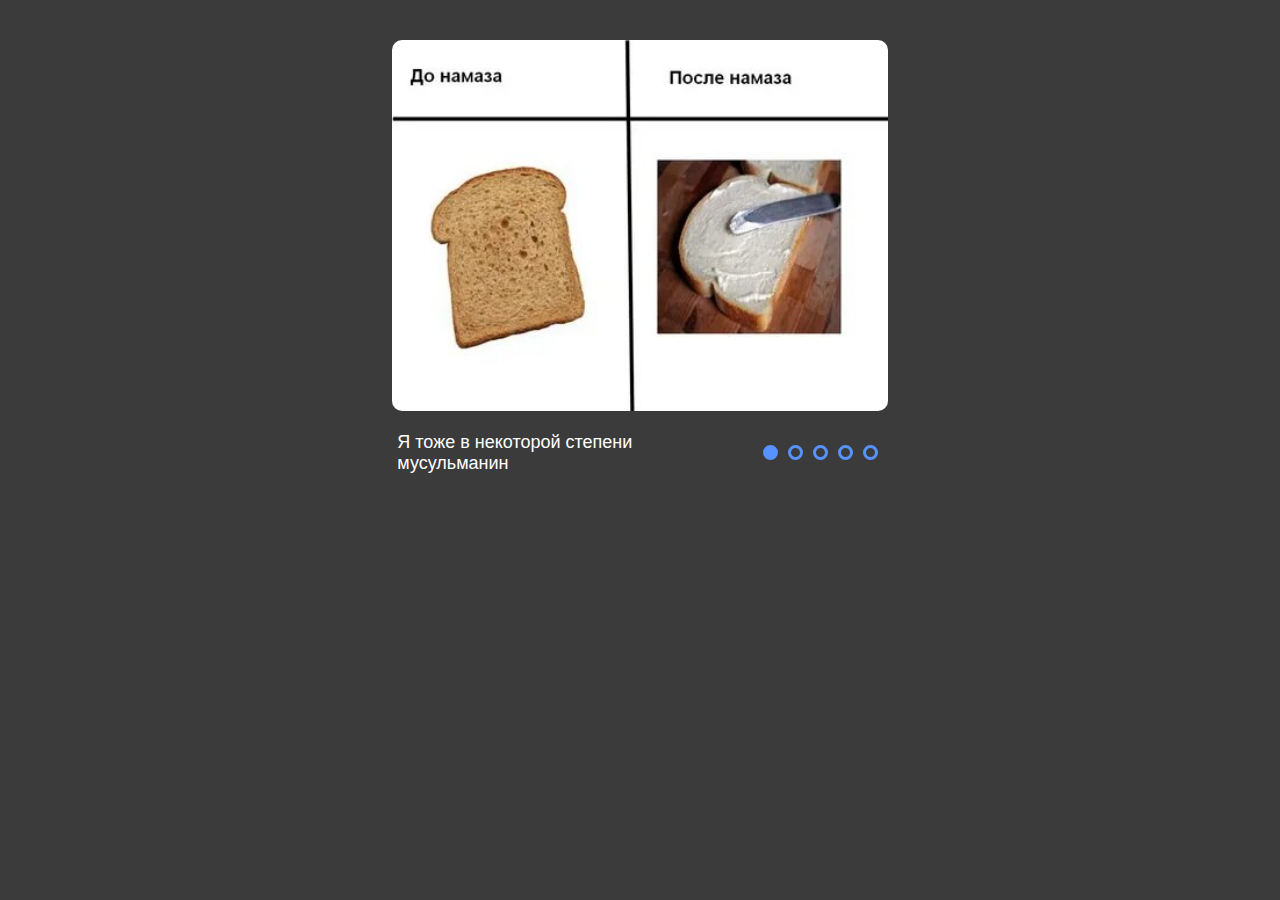
<file: index.html>
<!DOCTYPE html>
<html lang="en">
<head>
    <meta charset="UTF-8">
    <meta http-equiv="X-UA-Compatible" content="IE=edge">
    <meta name="viewport" content="width=device-width, initial-scale=1.0">
    <link rel="stylesheet" href="./style.css">
    <title>MEM Slider</title>
</head>
<body>
    <div class="wrapper">
        <div class="slider">
                <input type="radio" name="radio" id="sl1" checked>
                <input type="radio" name="radio" id="sl2">
                <input type="radio" name="radio" id="sl3">
                <input type="radio" name="radio" id="sl4">
                <input type="radio" name="radio" id="sl5">
            <div class="slides">
                <div class="slide slide1">
                    <img src="./assets/img/1.jpg" alt="">
                </div>
                <div class="slide slide2">
                    <img src="./assets/img/2.jpg" alt="">
                </div>
                <div class="slide slide3">
                    <img src="./assets/img/3.jpg" alt="">
                </div>
                <div class="slide slide4">
                    <img src="./assets/img/4.jpg" alt="">
                </div>
                <div class="slide slide5">
                    <img src="./assets/img/5.jpg" alt="">
                </div>
            </div>
            <div class="controls">
                <div class="mem-titles">
                    <div class="mem-title t1">Я тоже в некоторой степени мусульманин</div>
                    <div class="mem-title">Где сабмит на кроссчек?</div>
                    <div class="mem-title">Я и дедлайн очередного таска</div>
                    <div class="mem-title">А хз</div>
                    <div class="mem-title">Когда сумел запилить слайдер на чистом CSS</div>
                </div>
                <div class="labels">
                    <label for="sl1" class="bar"><i class="click-catcher"></i></label>
                    <label for="sl2" class="bar"><i class="click-catcher"></i></label>
                    <label for="sl3" class="bar"><i class="click-catcher"></i></label>
                    <label for="sl4" class="bar"><i class="click-catcher"></i></label>
                    <label for="sl5" class="bar"><i class="click-catcher"></i></label>
                </div>
            </div>
        </div>
    </div>
</body>
</html>
</file>
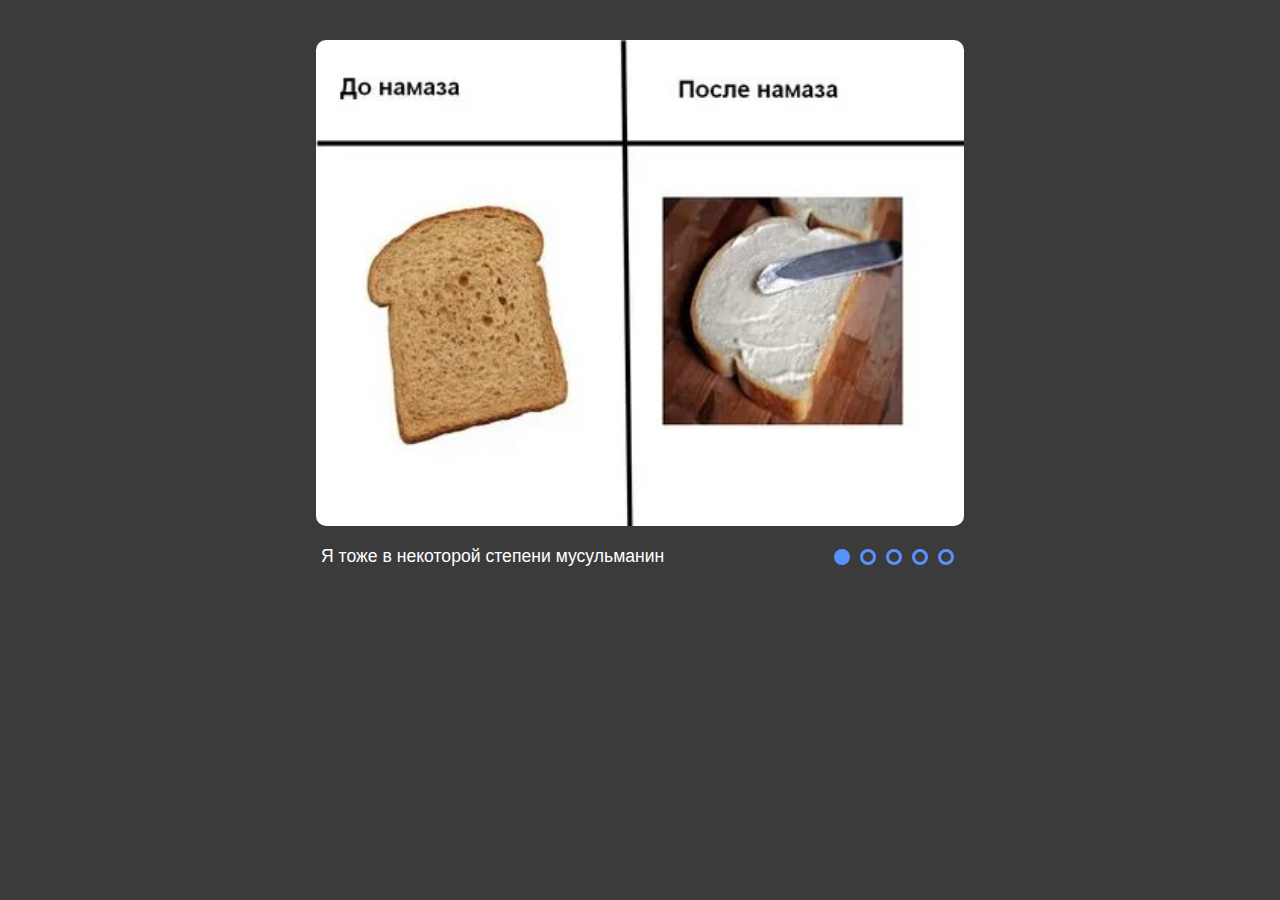
<file: cssMemSlider/index.html>
<!DOCTYPE html>
<html lang="en">
<head>
    <meta charset="UTF-8">
    <meta http-equiv="X-UA-Compatible" content="IE=edge">
    <meta name="viewport" content="width=device-width, initial-scale=1.0">
    <link rel="stylesheet" href="./style.css">
    <title>MEM Slider</title>
</head>
<body>
    <div class="wrapper">
        <div class="slider">
                <input type="radio" name="radio" id="sl1" checked>
                <input type="radio" name="radio" id="sl2">
                <input type="radio" name="radio" id="sl3">
                <input type="radio" name="radio" id="sl4">
                <input type="radio" name="radio" id="sl5">
            <div class="slides">
                <div class="slide slide1">
                    <img src="./assets/img/1.jpg" alt="">
                </div>
                <div class="slide slide2">
                    <img src="./assets/img/2.jpg" alt="">
                </div>
                <div class="slide slide3">
                    <img src="./assets/img/3.jpg" alt="">
                </div>
                <div class="slide slide4">
                    <img src="./assets/img/4.jpg" alt="">
                </div>
                <div class="slide slide5">
                    <img src="./assets/img/5.jpg" alt="">
                </div>
            </div>
            <div class="controls">
                <div class="mem-titles">
                    <div class="mem-title t1">Я тоже в некоторой степени мусульманин</div>
                    <div class="mem-title">Где сабмит на кроссчек?</div>
                    <div class="mem-title">Я и дедлайн очередного таска</div>
                    <div class="mem-title">А хз</div>
                    <div class="mem-title">Когда получил макс скор за автотест</div>
                </div>
                <div class="labels">
                    <label for="sl1" class="bar"><i class="click-catcher"></i></label>
                    <label for="sl2" class="bar"><i class="click-catcher"></i></label>
                    <label for="sl3" class="bar"><i class="click-catcher"></i></label>
                    <label for="sl4" class="bar"><i class="click-catcher"></i></label>
                    <label for="sl5" class="bar"><i class="click-catcher"></i></label>
                </div>
            </div>
        </div>
    </div>
</body>
</html>
</file>
<file: style.css>
*{
    box-sizing: border-box;
    margin: 0;
    padding: 0;
}

body {
    margin: 0;
    background-color: rgb(59, 59, 59)
}
.wrapper {
    display: flex;
    height: 100vh;
    width: 43vw;
    margin: 0 auto;
    flex-direction: column;
}

.wrapper input {
   display: none;
}

.slider {
    gap: 20px;
    display: flex;
    width: 90%;
    height: 100%;
    flex-direction: column;
    overflow-x: hidden;
    margin: 40px auto 0;
}

.slides {
    width: 500%;
    display: flex;
    flex-direction: row;
}

.slide {
    display: flex;
    min-width: 20%;
    width: 20%;
    height: auto;
    overflow-y: hidden;
    max-height: 600px;
    transition: 0.5s;
}

.slide img {
    width: 100%;
    height: auto;
    align-self: center;
    border-radius: 10px;
}

.controls {
    display: flex;
    justify-content: space-between;
    margin: 0 auto;
    width: 100%;
    align-items: center;
}

.mem-titles {
    display: flex;
    width: 80%;
    height: 100%;
    flex-direction: row;
    overflow-x: hidden;
}

.mem-title {
    display: flex;
    min-width: 100%;
    height: 100%;
    transition: 0.7s;
    color: #fff;
    padding-left: 5px;
    font-family: -apple-system, BlinkMacSystemFont, 'Segoe UI', Roboto, Oxygen, Ubuntu, Cantarell, 'Open Sans', 'Helvetica Neue', sans-serif;
    font-size: 18px;
}

.labels {
    display: flex;
    min-width: 30%;
    width: 30%;
    margin: 0 auto;
    justify-content: flex-end;
    gap: 10px;
    padding-right: 10px;
}

.bar {
    display: block;
    width: 15px;
    height: 15px;
    cursor: pointer;
    border: 3px solid rgb(88, 146, 255);
    border-radius: 15px;
    background-color: rgba(127, 255, 212, 0);
}

.bar:hover {
    background-color: rgb(88, 146, 255);
    opacity: 0.8;
}

.click-catcher {
    display: block;
    width: 25px;
    height: 25px;
    margin-top: -8px;
    margin-left: -7.5px;
}

#sl1:checked ~ .slides > .slide1{
    margin-left: 0%;
}

#sl2:checked ~ .slides > .slide1{
    margin-left: -20%;
}

#sl3:checked ~ .slides > .slide1{
    margin-left: -40%;
}

#sl4:checked ~ .slides > .slide1{
    margin-left: -60%;
}

#sl5:checked ~ .slides > .slide1{
    margin-left: -80%;
}

#sl1:checked ~ .controls > .mem-titles > .t1{
    margin-left: 0%;
}

#sl2:checked ~ .controls > .mem-titles > .t1{
    margin-left: -100%;
}

#sl3:checked ~ .controls > .mem-titles > .t1{
    margin-left: -200%;
}

#sl4:checked ~ .controls > .mem-titles > .t1{
    margin-left: -300%;
}

#sl5:checked ~ .controls > .mem-titles > .t1{
    margin-left: -400%;
}

#sl1:checked ~ .controls > .labels > label:nth-of-type(1){
    background: rgb(88, 146, 255);
}

#sl2:checked ~ .controls > .labels > label:nth-of-type(2){
    background: rgb(88, 146, 255);
}

#sl3:checked ~ .controls > .labels > label:nth-of-type(3){
    background: rgb(88, 146, 255);
}

#sl4:checked ~ .controls > .labels > label:nth-of-type(4){
    background: rgb(88, 146, 255);
}

#sl5:checked ~ .controls > .labels > label:nth-of-type(5){
    background: rgb(88, 146, 255);
}


@media (max-width: 800px) {
    .wrapper {
        width: 100%;
    }
}

@media (max-width: 720px) {
.controls {
    flex-direction: column;
    gap: 20px;
}

.mem-title {
    justify-content: center;
    text-align: center;
    padding: 0;
}

.labels {
    justify-content: center;
    padding: 0;
}
}
</file>
<file: cssMemSlider/style.css>
*{
    box-sizing: border-box;
    margin: 0;
    padding: 0;
}

body {
    margin: 0;
    background-color: rgb(59, 59, 59)
}
.wrapper {
    display: flex;
    height: 100vh;
    width: 43vw;
    min-width: 720px;
    margin: 0 auto;
    flex-direction: column;
}

.wrapper input {
   display: none;
}

.slider {
    display: flex;
    width: 90%;
    height: 100%;
    max-width: 800px;
    flex-direction: column;
    overflow-x: hidden;
    margin: 40px auto 0;
}

.slides {
    width: 500%;
    display: flex;
    flex-direction: row;
    margin-bottom: 20px;
}

.slide {
    display: flex;
    min-width: 20%;
    width: 20%;
    max-width: 720px;
    height: auto;
    overflow-y: hidden;
    max-height: 600px;
    transition: 0.5s;
}

.slide img {
    width: 100%;
    max-width: 800px;
    height: auto;
    align-self: center;
    border-radius: 10px;
}

.controls {
    display: flex;
    justify-content: space-between;
    margin: 0 auto;
    width: 100%;
    height: fit-content;
    align-items: center;
}

.mem-titles {
    display: flex;
    max-width: 80%;
    flex-direction: row;
    overflow-x: hidden;
}

.mem-title {
    display: flex;
    min-width: 100%;
    height: 100%;
    transition: 0.7s;
    color: #fff;
    padding-left: 5px;
    font-family: -apple-system, BlinkMacSystemFont, 'Segoe UI', Roboto, Oxygen, Ubuntu, Cantarell, 'Open Sans', 'Helvetica Neue', sans-serif;
    font-size: 1.1rem;
}

.labels {
    display: flex;
    min-width: 135px;
    width: 30%;
    margin: 0 auto;
    justify-content: flex-end;
    gap: 10px;
    padding-right: 10px;
}

.bar {
    display: block;
    width: 1rem;
    height: 1rem;
    cursor: pointer;
    border: 3px solid rgb(88, 146, 255);
    border-radius: 15px;
    background-color: rgba(127, 255, 212, 0);
}

.bar:hover {
    background-color: rgb(88, 146, 255);
    opacity: 0.8;
}

.click-catcher {
    display: block;
    width: 25px;
    height: 25px;
    margin-top: -8px;
    margin-left: -7.5px;
}

#sl1:checked ~ .slides > .slide1{
    margin-left: 0%;
}

#sl2:checked ~ .slides > .slide1{
    margin-left: -20%;
}

#sl3:checked ~ .slides > .slide1{
    margin-left: -40%;
}

#sl4:checked ~ .slides > .slide1{
    margin-left: -60%;
}

#sl5:checked ~ .slides > .slide1{
    margin-left: -80%;
}

#sl1:checked ~ .controls > .mem-titles > .t1{
    margin-left: 0%;
}

#sl2:checked ~ .controls > .mem-titles > .t1{
    margin-left: -100%;
}

#sl3:checked ~ .controls > .mem-titles > .t1{
    margin-left: -200%;
}

#sl4:checked ~ .controls > .mem-titles > .t1{
    margin-left: -300%;
}

#sl5:checked ~ .controls > .mem-titles > .t1{
    margin-left: -400%;
}

#sl1:checked ~ .controls > .labels > label:nth-of-type(1){
    background: rgb(88, 146, 255);
}

#sl2:checked ~ .controls > .labels > label:nth-of-type(2){
    background: rgb(88, 146, 255);
}

#sl3:checked ~ .controls > .labels > label:nth-of-type(3){
    background: rgb(88, 146, 255);
}

#sl4:checked ~ .controls > .labels > label:nth-of-type(4){
    background: rgb(88, 146, 255);
}

#sl5:checked ~ .controls > .labels > label:nth-of-type(5){
    background: rgb(88, 146, 255);
}

@media (max-width: 720px) {

.wrapper {
    width: 100%;
    min-width: 0;
}
.controls {
    flex-wrap: wrap-reverse;
    gap: 20px;
}

.mem-titles {
    max-width: 100%;
}

.mem-title {
    width: 100%;
    justify-content: start;
    text-align: start;
    padding: 0;
}

.labels {
    justify-content: center;
    padding: 0;
}

}

@media (max-width: 380px) {

    .mem-title {
        font-size: 0.8rem;
    }
    
}
</file>
